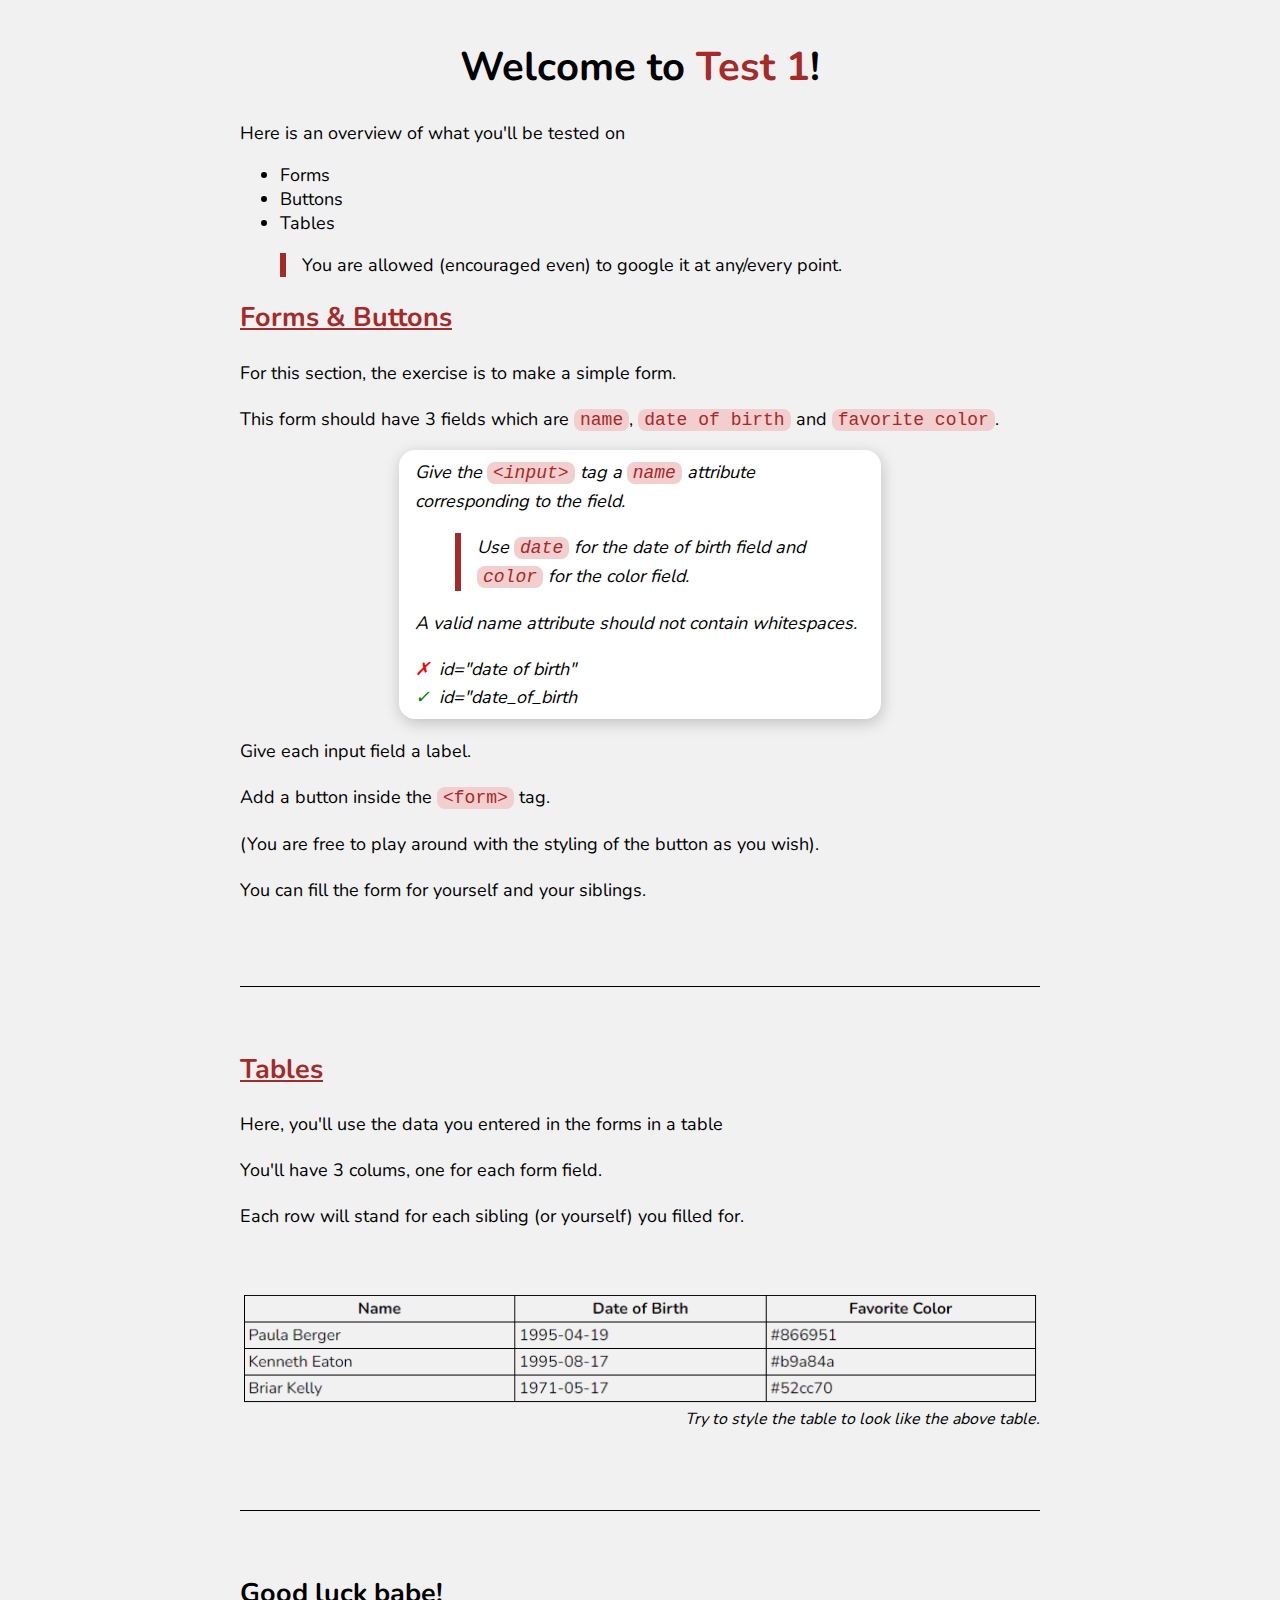
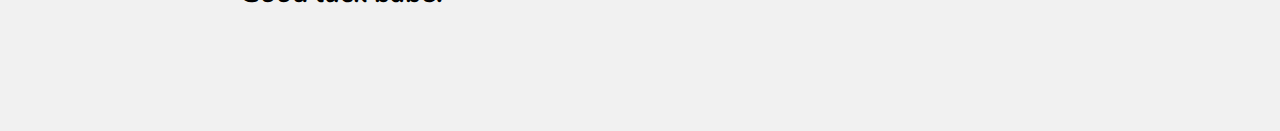
<file: index.html>
<html lang="en">
  <head>
    <meta charset="UTF-8" />
    <meta http-equiv="X-UA-Compatible" content="IE=edge" />
    <meta name="viewport" content="width=device-width, initial-scale=1.0" />
    <meta name="description" content="A Test for my baby💖">
    <link rel="stylesheet" href="style.css" />
    <script src="index.js"></script>
    <title>Test 1 - Omolade</title>
  </head>
  <body>
    <div class="container">
      <h1 class="heading">Welcome to <span class="emphasis">Test 1</span>!</h1>
      <section>
        <p>Here is an overview of what you'll be tested on</p>
        <ul>
          <li>Forms</li>
          <li>Buttons</li>
          <li>Tables</li>
        </ul>
        <blockquote>
          You are allowed (encouraged even) to google it at any/every point.
        </blockquote>
      </section>

      <section>
        <h2 class="sub-heading">Forms & Buttons</h2>
        <div class="section-text">
          <p>For this section, the exercise is to make a simple form.</p>
          This form should have 3 fields which are <code>name</code>,
          <code>date of birth</code> and <code>favorite color</code>.
          <div class="tip">
            <p>
              Give the <code>&lt;input&gt;</code> tag a
              <code>name</code> attribute corresponding to the field.
            </p>
            <blockquote>
              <p>
                Use <code>date</code> for the date of birth field and
                <code>color</code> for the color field.
              </p>
            </blockquote>
            <p>A valid name attribute should not contain whitespaces.</p>
            <span style="color: red; margin-right: 4px">&cross;</span> id="date
            of birth" <br />
            <span style="color: green; margin-right: 4px">&check;</span>
            id="date_of_birth
          </div>
          <p>Give each input field a label.</p>
          <p>Add a button inside the <code>&lt;form&gt;</code> tag.</p> (You are free to play around with the styling of the button as you wish).
          <p>You can fill the form for yourself and your siblings.</p>
        </div>
      </section>

      <section>
        <h2 class="sub-heading">Tables</h2>
        <div class="section-text">
          <p>Here, you'll use the data you entered in the forms in a table</p>
          <p>You'll have 3 colums, one for each form field.</p>
          <p>
            Each row will stand for each sibling (or yourself) you filled for.
          </p>
        </div>
        <img src="assets/images/table.png" alt="HTML Table Example" />
        <p>Try to style the table to look like the above table.</p>
      </section>
      <h2 style="margin-bottom: 124px;">Good luck babe!</h2>
    </div>
  </body>
</html>
</file>
<file: style.css>
@font-face {
  font-family: Nunito;
  src: url('assets/fonts/Nunito-Regular.ttf');
  font-weight: 400;
}
@font-face {
  font-family: Nunito;
  src: url('assets/fonts/Nunito-Bold.ttf');
  font-weight: 700;
}

body {
  background-color: #f1f1f1;
  font-family: Nunito, sans-serif;
  font-size: 18px;
}

.container {
  max-width: 800px;
  padding-left: 24px;
  padding-right: 24px;
  margin: 0 auto;
}

.heading {
  font-weight: bold;
  text-align: center;
  margin-top: 40px;
  font-size: 40px;
}
.sub-heading {
  color: brown;
  text-decoration: underline;
}

.section-text {
  line-height: 28px;
}

.emphasis {
  color: #a52a2a;
}

section:not(:first-of-type) {
  margin-bottom: 64px;
  padding-bottom: 64px;
  border-bottom: 1px solid;
}

code {
  color: #a52a2a;
  background-color: #f2cece;
  padding: 1px 6px;
  border-radius: 8px;
}

.tip {
  max-width: 450px;
  margin: 16px auto;
  font-style: italic;
  padding: 8px 16px;
  background-color: white;
  border-radius: 16px;
  box-shadow: 1px 4px 16px rgba(0, 0, 0, .2);
}
.tip p {
  margin-top: 0;
}

img {
  height: 120px;
  width: 100%;
  object-fit: contain;
  padding-top: 40px;
}
img + p {
  font-size: 16px;
  text-align: right;
  font-style: italic;
  margin-top: 0;
}

form {
  padding: 16px;
  background-color: white;
  width: 80%;
}

input {
  padding: 4px 8px;
  display: block;
  width: 100%;
  margin-bottom: 16px;
}

table {
  width: 100%;
  border-collapse: collapse;
}
table td, table th {
  padding: 2px 4px;
  border: 1px solid;
}

blockquote {
  border-left: 6px solid #a52a2a;
  padding-left: 16px;
}
</file>
